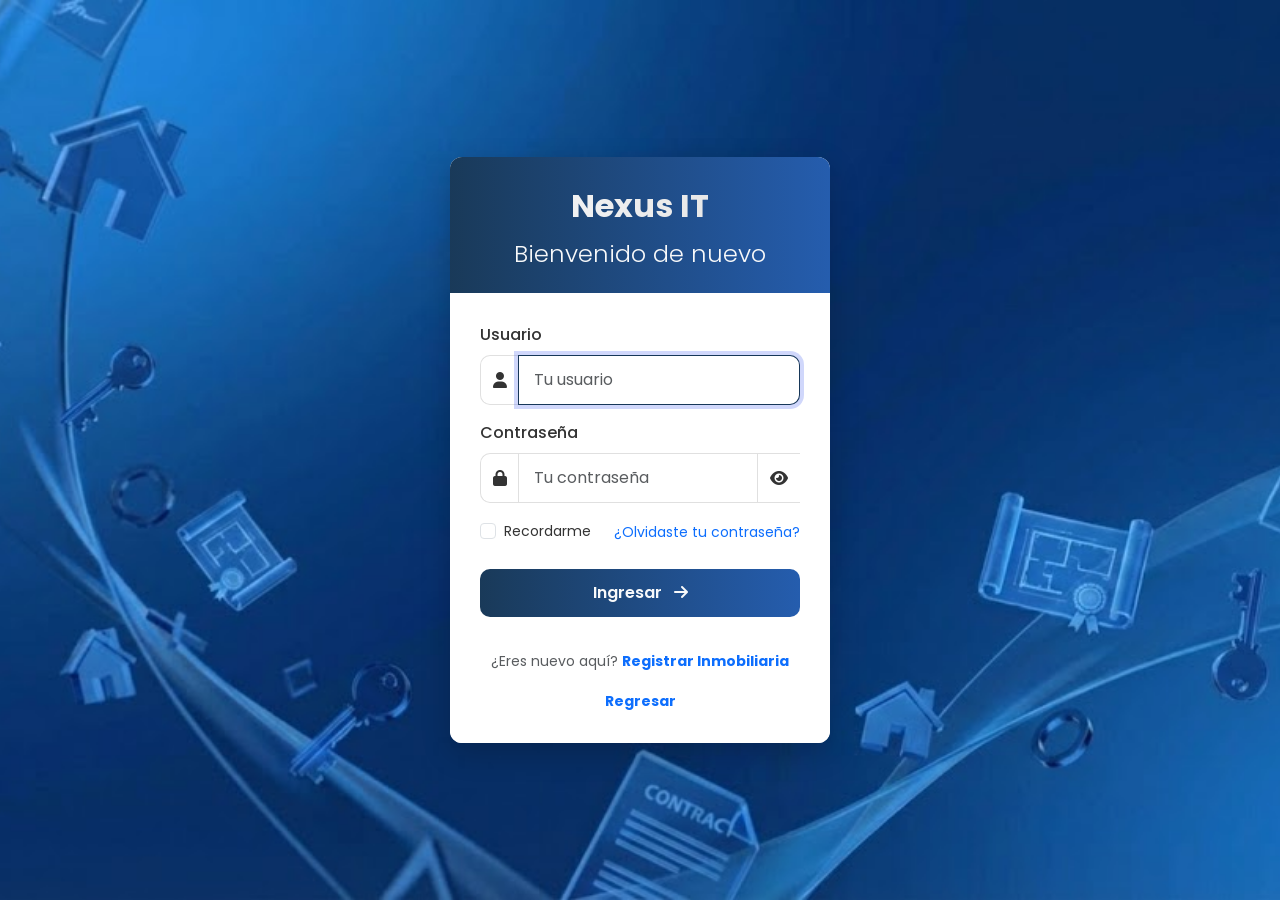
<file: frontend/login.html>
<!DOCTYPE html>
<html lang="es">
<head>
    <meta charset="UTF-8">
    <meta name="viewport" content="width=device-width, initial-scale=1.0">
    <title>Iniciar Sesión - Nexus</title>
    <link href="https://cdn.jsdelivr.net/npm/bootstrap@5.3.0/dist/css/bootstrap.min.css" rel="stylesheet">
    <link href="https://fonts.googleapis.com/css2?family=Poppins:wght@300;400;500;600&display=swap" rel="stylesheet">
    <link rel="stylesheet" href="https://cdnjs.cloudflare.com/ajax/libs/font-awesome/6.4.0/css/all.min.css">
    <link rel="stylesheet" href="css/login.css">
</head>
<body>

    <div class="login-container">
        <div class="login-card">
            <div class="card-header">
                <div class="logo">Nexus IT</div>
                <h4 class="mb-0 fw-light">Bienvenido de nuevo</h4>
            </div>
            
            <div class="card-body">
                <form id="loginForm">
                    <div class="mb-3">
                        <label for="username" class="form-label">Usuario</label>
                        <div class="input-group">
                            <span class="input-group-text"><i class="fas fa-user"></i></span>
                            <input type="text" class="form-control" id="username" placeholder="Tu usuario" required autofocus>
                        </div>
                    </div>

                    <div class="mb-3">
                        <label for="password" class="form-label">Contraseña</label>
                        <div class="input-group">
                            <span class="input-group-text"><i class="fas fa-lock"></i></span>
                            <input type="password" class="form-control" id="password" placeholder="Tu contraseña" required>
                            <span class="input-group-text toggle-password" style="cursor: pointer;">
                                <i class="fas fa-eye"></i>
                            </span>
                        </div>
                    </div>

                    <div class="d-flex justify-content-between align-items-center mb-4">
                        <div class="form-check">
                            <input type="checkbox" class="form-check-input" id="rememberMe">
                            <label class="form-check-label small" for="rememberMe">Recordarme</label>
                        </div>
                        <a href="#" class="small text-decoration-none">¿Olvidaste tu contraseña?</a>
                    </div>

                    <button type="submit" class="btn btn-login w-100 mb-3">
                        Ingresar <i class="fas fa-arrow-right ms-2"></i>
                    </button>

                    <div class="text-center mt-3">
                        <span class="small text-muted">¿Eres nuevo aquí?</span>
                        <a href="registro.html" class="small fw-bold text-decoration-none">Registrar Inmobiliaria</a>
                    </div>

                    <div class="text-center mt-3">
                        <span class="small text-muted"></span>
                        <a href="index.html" class="small fw-bold text-decoration-none">Regresar</a>
                    </div>

                </form>
            </div>
        </div>
    </div>


    

    <script src="https://cdn.jsdelivr.net/npm/bootstrap@5.3.0/dist/js/bootstrap.bundle.min.js"></script>
    <script src="js/login.js"></script>
</body>
</html>
</file>
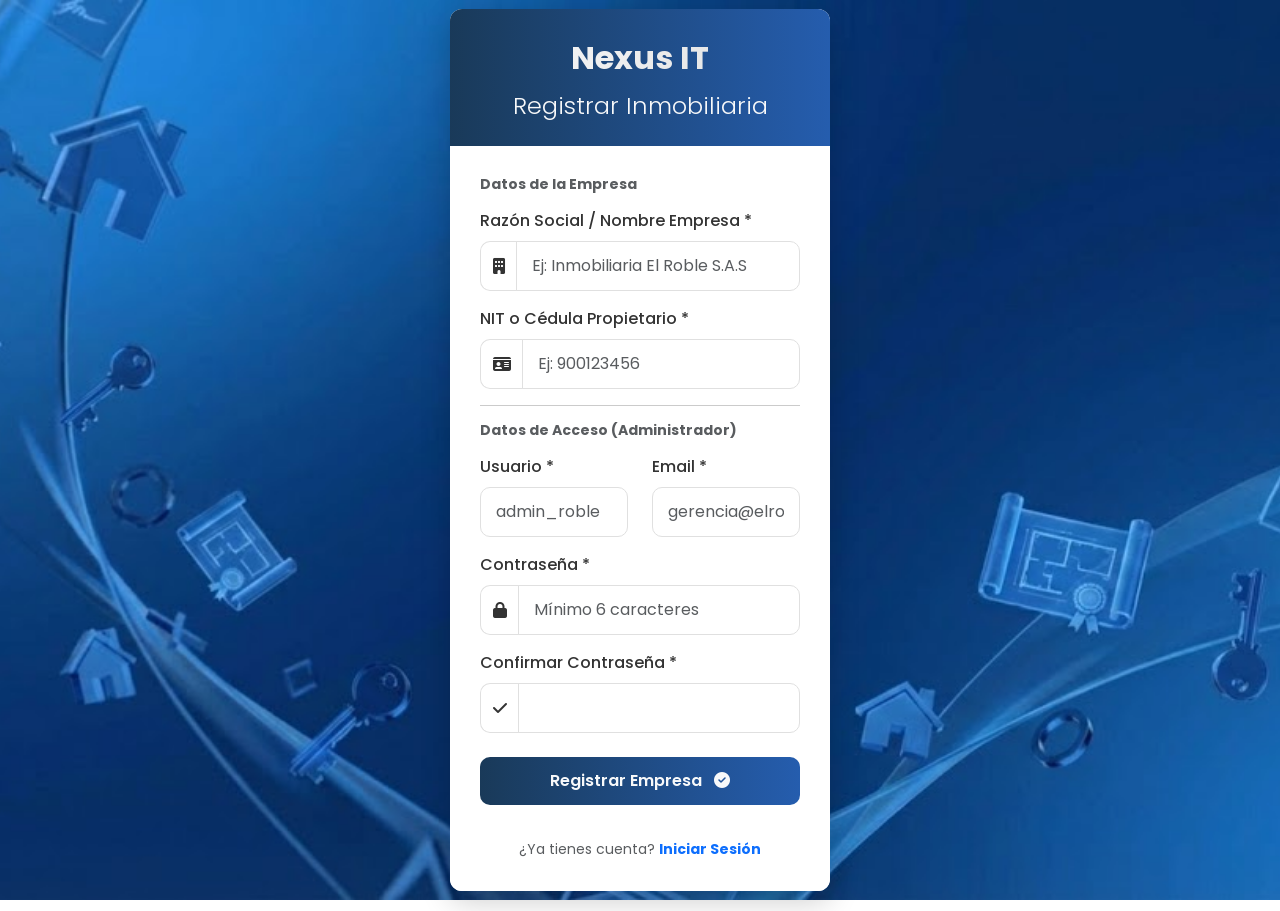
<file: frontend/registro.html>
<!DOCTYPE html>
<html lang="es">
<head>
    <meta charset="UTF-8">
    <meta name="viewport" content="width=device-width, initial-scale=1.0">
    <title>Registro Inmobiliaria - Nexus</title>
    <link href="https://cdn.jsdelivr.net/npm/bootstrap@5.3.0/dist/css/bootstrap.min.css" rel="stylesheet">
    <link href="https://fonts.googleapis.com/css2?family=Poppins:wght@300;400;500;600&display=swap" rel="stylesheet">
    <link rel="stylesheet" href="https://cdnjs.cloudflare.com/ajax/libs/font-awesome/6.4.0/css/all.min.css">
    <link rel="stylesheet" href="css/login.css">
</head>
<body>

    <div class="login-container">
        <div class="login-card" style="max-width: 500px;"> <div class="card-header">
                <div class="logo">Nexus IT</div>
                <h4 class="mb-0 fw-light">Registrar Inmobiliaria</h4>
            </div>
            
            <div class="card-body">
                <form id="registroForm">
                    
                    <h6 class="text-muted small fw-bold mb-3">Datos de la Empresa</h6>
                    
                    <div class="mb-3">
                        <label class="form-label">Razón Social / Nombre Empresa *</label>
                        <div class="input-group">
                            <span class="input-group-text"><i class="fas fa-building"></i></span>
                            <input type="text" class="form-control" id="razon_social" placeholder="Ej: Inmobiliaria El Roble S.A.S" required>
                        </div>
                    </div>

                    <div class="mb-3">
                        <label class="form-label">NIT o Cédula Propietario *</label>
                        <div class="input-group">
                            <span class="input-group-text"><i class="fas fa-id-card"></i></span>
                            <input type="text" class="form-control" id="numero_documento" placeholder="Ej: 900123456" required>
                        </div>
                    </div>

                    <hr>

                    <h6 class="text-muted small fw-bold mb-3">Datos de Acceso (Administrador)</h6>

                    <div class="row">
                        <div class="col-md-6 mb-3">
                            <label class="form-label">Usuario *</label>
                            <input type="text" class="form-control" id="username" placeholder="admin_roble" required>
                        </div>
                        <div class="col-md-6 mb-3">
                            <label class="form-label">Email *</label>
                            <input type="email" class="form-control" id="email" placeholder="gerencia@elroble.com" required>
                        </div>
                    </div>

                    <div class="mb-3">
                        <label class="form-label">Contraseña *</label>
                        <div class="input-group">
                            <span class="input-group-text"><i class="fas fa-lock"></i></span>
                            <input type="password" class="form-control" id="password" placeholder="Mínimo 6 caracteres" required>
                        </div>
                    </div>

                    <div class="mb-4">
                        <label class="form-label">Confirmar Contraseña *</label>
                        <div class="input-group">
                            <span class="input-group-text"><i class="fas fa-check"></i></span>
                            <input type="password" class="form-control" id="confirmPassword" required>
                        </div>
                        <div id="passwordError" class="form-text text-danger d-none">Las contraseñas no coinciden</div>
                    </div>

                    <button type="submit" class="btn btn-login w-100 mb-3">
                        Registrar Empresa <i class="fas fa-check-circle ms-2"></i>
                    </button>

                    <div class="text-center mt-3">
                        <span class="small text-muted">¿Ya tienes cuenta?</span>
                        <a href="login.html" class="small fw-bold text-decoration-none">Iniciar Sesión</a>
                    </div>
                </form>
            </div>
        </div>
    </div>

    <script src="js/registro.js"></script>
</body>
</html>
</file>
<file: frontend/css/login.css>
:root {
    --sidebar-width: 290px;
    --sidebar-collapsed-width: 70px;
    --transition-speed: 0.3s;
    --primary-color: rgba(13, 47, 80, 0.95);
    --dark-color: #255dae;
    --light-color: #f8f9fa;
    --bg-color: #f5f7fb;
    --text-color: #333;
    --card-bg: #ffffff;
    --border-color: #e0e0e0;
    --topbar-height: 70px;
    --shadow: 0 10px 30px rgba(0, 0, 0, 0.2);
}

* {
    margin: 0;
    padding: 0;
    box-sizing: border-box;
}

body {
    font-family: 'Poppins', sans-serif;
    /* background: linear-gradient(to right, var(--primary-color), var(--dark-color)); */
    
    background-image: url("../img/fondo_loguin.jpg");
    background-repeat: no-repeat; /* Prevents the image from repeating */
    background-position: center center; /* Centers the image */
    background-size: cover; /* Ensures the image covers the entire element */
    background-attachment: fixed;
    
    height: 100vh;
    display: flex;
    justify-content: center;
    align-items: center;
    color: var(--text-color);
}

.login-container {
    width: 100%;
    max-width: 420px;
    padding: 20px;
}

.login-card {
    background: var(--card-bg);
    border-radius: 12px;
    box-shadow: var(--shadow);
    overflow: hidden;
    transition: transform var(--transition-speed) ease, box-shadow var(--transition-speed) ease;
}

.login-card:hover {
    transform: translateY(-5px);
    box-shadow: 0 15px 35px rgba(0, 0, 0, 0.3);
}

.card-header {
    background: linear-gradient(to right, var(--primary-color), var(--dark-color));
    color: var(--light-color);
    padding: 25px 20px;
    text-align: center;
    border-bottom: none;
}

.card-body {
    padding: 30px;
    background-color: var(--card-bg);
}

.form-control {
    border-radius: 10px;
    padding: 12px 15px;
    border: 1px solid var(--border-color);
    transition: all var(--transition-speed);
    background-color: var(--card-bg);
    color: var(--text-color);
}

.form-control:focus {
    border-color: var(--primary-color);
    box-shadow: 0 0 0 0.25rem rgba(67, 97, 238, 0.25);
}

.input-group-text {
    background-color: var(--card-bg);
    border: 1px solid var(--border-color);
    border-right: none;
    border-radius: 10px 0 0 10px;
    color: var(--text-color);
}

.btn-login {
    background: linear-gradient(to right, var(--primary-color), var(--dark-color));
    border: none;
    border-radius: 10px;
    padding: 12px;
    font-weight: 600;
    color: var(--light-color);
    transition: all var(--transition-speed);
    width: 100%;
}

.btn-login:hover {
    transform: translateY(-2px);
    box-shadow: 0 5px 15px rgba(0, 0, 0, 0.2);
    color: var(--light-color);
}

.divider {
    display: flex;
    align-items: center;
    text-align: center;
    margin: 20px 0;
}

.divider::before,
.divider::after {
    content: "";
    flex: 1;
    border-bottom: 1px solid var(--border-color);
}

.divider span {
    padding: 0 10px;
    color: #6c757d;
    font-size: 0.9rem;
}

.social-login {
    display: flex;
    justify-content: center;
    gap: 15px;
    margin-bottom: 20px;
}

.social-btn {
    width: 45px;
    height: 45px;
    border-radius: 50%;
    display: flex;
    align-items: center;
    justify-content: center;
    border: 1px solid var(--border-color);
    background: var(--card-bg);
    color: var(--text-color);
    transition: all var(--transition-speed);
}

.social-btn:hover {
    transform: translateY(-3px);
    box-shadow: 0 5px 10px rgba(0, 0, 0, 0.1);
}

.facebook:hover {
    background: #365998;
    color: var(--light-color);
    border-color: #365998;
}

.google:hover {
    background: #db4437;
    color: var(--light-color);
    border-color: #db4437;
}

.twitter:hover {
    background: #1da1f2;
    color: var(--light-color);
    border-color: #1da1f2;
}

.forgot-password {
    text-align: center;
    margin-top: 15px;
}

.forgot-password a {
    color: var(--primary-color);
    text-decoration: none;
    font-size: 0.9rem;
}

.forgot-password a:hover {
    text-decoration: underline;
}

.register-link {
    text-align: center;
    margin-top: 20px;
    font-size: 0.9rem;
}

.register-link a {
    color: var(--primary-color);
    text-decoration: none;
    font-weight: 500;
}

.register-link a:hover {
    text-decoration: underline;
}

.logo {
    font-size: 2rem;
    font-weight: 700;
    margin-bottom: 10px;
    background: linear-gradient(to right, var(--light-color), #e0e0e0);
    -webkit-background-clip: text;
    background-clip: text;
    color: transparent;
}

.form-label {
    color: var(--text-color);
    font-weight: 500;
    margin-bottom: 8px;
}

.form-check-label {
    color: var(--text-color);
}

@media (max-width: 576px) {
    .login-container {
        padding: 15px;
    }

    .card-body {
        padding: 20px;
    }
}
</file>
